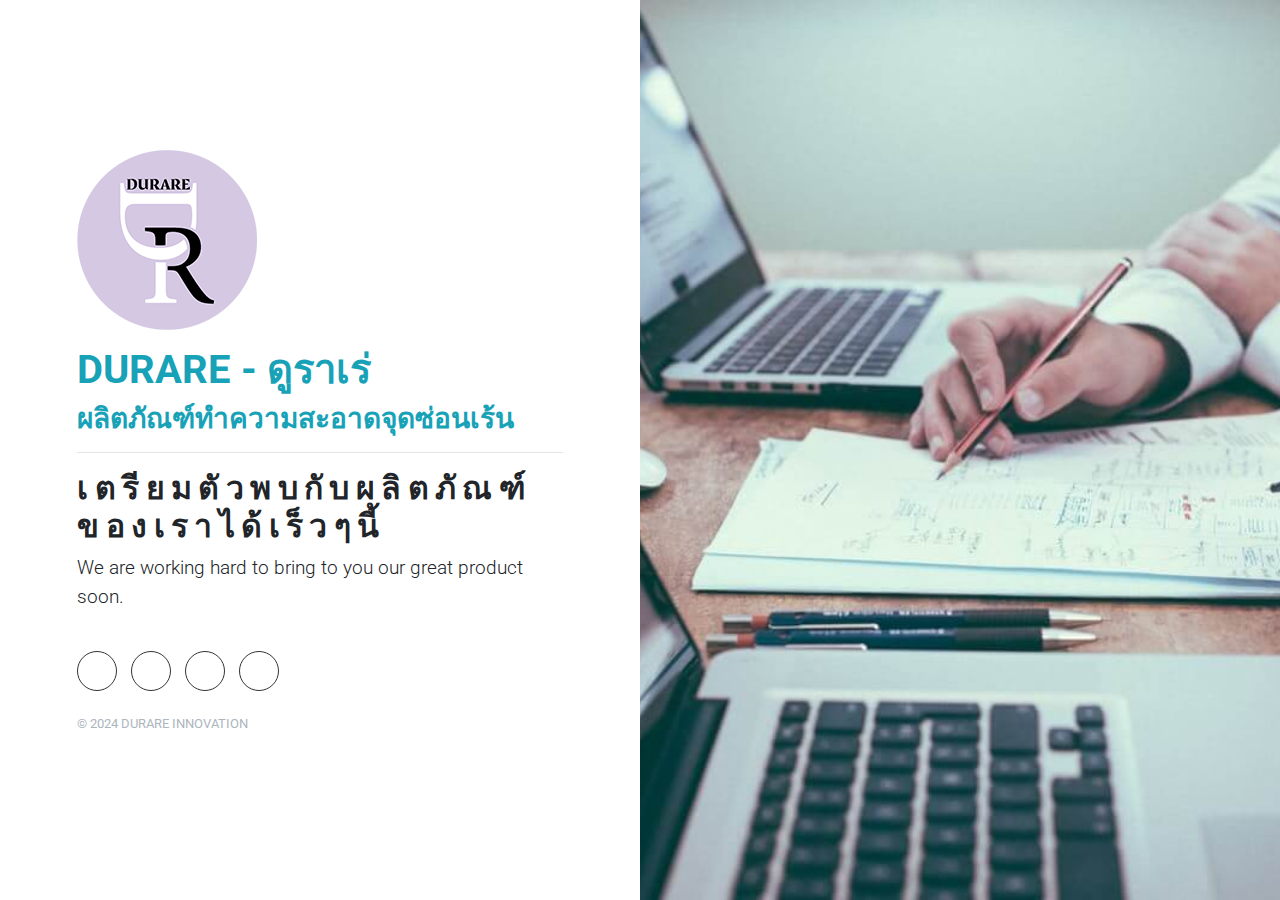
<file: index.html>
<!DOCTYPE html>
<html>

<head>
  <meta charset="utf-8">
  <meta http-equiv="X-UA-Compatible" content="IE=edge">
  <meta name="viewport" content="width=device-width, initial-scale=1, maximum-scale=1, user-scalable=no">
  <title>DURARE INNOVATION - ดูราเร่ อินโนเวชั่น</title>
  <meta name="description" content="DURARE INNOVATION">
  <meta name="viewport" content="width=device-width, initial-scale=1">
  <meta name="robots" content="all,follow">
  <link rel="stylesheet" href="vendor/bootstrap/css/bootstrap.min.css">
  <link rel="stylesheet" href="https://fonts.googleapis.com/css?family=Roboto:300,400,700">
  <link rel="stylesheet" href="css/style.default.css" id="theme-stylesheet">
  <link rel="stylesheet" href="css/custom.css">
  <link rel="shortcut icon" href="favicon.png">

  <!-- Tweaks for older IEs-->
  <!--[if lt IE 9]>
        <script src="https://oss.maxcdn.com/html5shiv/3.7.3/html5shiv.min.js"></script>
        <script src="https://oss.maxcdn.com/respond/1.4.2/respond.min.js"></script><![endif]-->

<!-- Facebook Pixel Code -->
<script>
  !function(f,b,e,v,n,t,s)
  {if(f.fbq)return;n=f.fbq=function(){n.callMethod?
  n.callMethod.apply(n,arguments):n.queue.push(arguments)};
  if(!f._fbq)f._fbq=n;n.push=n;n.loaded=!0;n.version='2.0';
  n.queue=[];t=b.createElement(e);t.async=!0;
  t.src=v;s=b.getElementsByTagName(e)[0];
  s.parentNode.insertBefore(t,s)}(window, document,'script',
  'https://connect.facebook.net/en_US/fbevents.js');
  fbq('init', '1039702646829847');
  fbq('track', 'PageView');
</script>
<noscript><img height="1" width="1" style="display:none"
  src="https://www.facebook.com/tr?id=1039702646829847&ev=PageView&noscript=1"
/></noscript>
<!-- End Facebook Pixel Code -->

<!-- Global site tag (gtag.js) - Google Analytics -->
<script async src="https://www.googletagmanager.com/gtag/js?id=G-700TGKJVV6"></script>
<script>
  window.dataLayer = window.dataLayer || [];
  function gtag(){dataLayer.push(arguments);}
  gtag('js', new Date());

  gtag('config', 'G-700TGKJVV6');
</script>
</head>

<body>
  <!-- Messenger Chat Plugin Code -->
  <div id="fb-root"></div>

  <!-- Your Chat Plugin code -->
  <div id="fb-customer-chat" class="fb-customerchat">
  </div>

  <div class="container-fluid">
    <div class="row min-vh-100">
      <div class="col-xl-5 col-lg-6 col-md-8 p-5 p-lg-4 mx-auto d-flex align-items-center">
        <div>
          <p> <img src="img/logo180.png" class="img-fluid" alt="Durare Logo"></p>
          <h1 class="text-info">DURARE - ดูราเร่</h1>
          <h3 class="text-info">ผลิตภัณฑ์ทำความสะอาดจุดซ่อนเร้น</h3>
          <hr>
          <h2 class="text-uppercase">เตรียมตัวพบกับผลิตภัณฑ์ของเราได้เร็วๆนี้</h2>
          <p class="lead">We are working hard to bring to you our great product soon.</p>
          <p class="social">
            <a href="https://www.facebook.com/DurareInnovation" class="external facebook" data-toggle="tooltip"
              title="Facebook"><i class="fab fa-facebook-f fa-fw fa-lg"></i></a>
            <a href="https://www.instagram.com/durare.innovation" class="external instagram" data-toggle="tooltip"
              title="Instagram"><i class="fab fa-instagram fa-fw fa-lg"></i></a>
             <a href="https://www.tiktok.com/@durare.innovation" class="external tiktok" data-toggle="tooltip"
              title="Tiktok"><i class="fab fa-tiktok fa-fw fa-lg"></i></a>
            <a href="https://lin.ee/pGHqIew" class="external line" data-toggle="tooltip" title="Line"><i
                class="fab fa-line fa-fw fa-lg"></i></a>
            <!-- <span data-toggle="modal" data-target="#myModal">
              <a class="gmap" data-toggle="tooltip" title="Google Maps"><i class="fas fa-map-marked-alt fa-fw fa-lg">
                </i></a>
            </span> -->

          </p>

            <script id="dbd-init" src="https://www.trustmarkthai.com/callbackData/initialize.js?t=0-39-5-b9ffe84a5a4a47a8597f920b73684a0066b71e798866"></script>
<div id="Certificate-banners"></div>

          <p class="credit">&copy; 2024 DURARE INNOVATION</p>
        </div>
      </div>
      <div style="background-image: url('img/pexels-photo-40120.jpg');" class="col-xl-6 col-lg-5 col-md-4 intro-right d-none d-sm-block">
      </div>
    </div>
  </div>

  <!-- <div class="modal" id="myModal" data-backdrop="static" data-keyboard="false">
    <div class="modal-dialog  modal-dialog-centered  modal-lg">
      <div class="modal-content">

        <div class="modal-header">
          <h4 class="modal-title"><i class="fas fa-map-marked-alt fa-fw fa-lg"> </i> Google Maps</h4>
          <button type="button" class="close" data-dismiss="modal">&times;</button>
        </div>

        <div class="modal-body">
          <div class="embed-responsive embed-responsive-21by9">
            <iframe class="embed-responsive-item"
              src=""></iframe>
          </div>

        </div>

        <div class="modal-footer">
          <button type="button" class="btn btn-danger" data-dismiss="modal">Close</button>
        </div>

      </div>
    </div>
  </div> -->

  <script src="vendor/jquery/jquery.min.js"></script>
  <script src="vendor/bootstrap/js/bootstrap.bundle.min.js"></script>
  <script src="js/front.js"></script>
<link rel="stylesheet" href="https://cdnjs.cloudflare.com/ajax/libs/font-awesome/6.2.1/css/all.min.css" 
      integrity="sha512-MV7K8+y+gLIBoVD59lQIYicR65iaqukzvf/nwasF0nqhPay5w/9lJmVM2hMDcnK1OnMGCdVK+iQrJ7lzPJQd1w==" 
      crossorigin="anonymous" 
      referrerpolicy="no-referrer" />

</body>

</html>

<script>
  $(document).ready(function () {
    $('[data-toggle="tooltip"]').tooltip();
  });
  
  var chatbox = document.getElementById('fb-customer-chat');
  chatbox.setAttribute("page_id", "101529442272941");
  chatbox.setAttribute("attribution", "biz_inbox");

  window.fbAsyncInit = function() {
    FB.init({
      xfbml            : true,
      version          : 'v11.0'
    });
  };

  (function(d, s, id) {
    var js, fjs = d.getElementsByTagName(s)[0];
    if (d.getElementById(id)) return;
    js = d.createElement(s); js.id = id;
    js.src = 'https://connect.facebook.net/th_TH/sdk/xfbml.customerchat.js';
    fjs.parentNode.insertBefore(js, fjs);
  }(document, 'script', 'facebook-jssdk'));
</script>
</file>
<file: css/custom.css>
/* your styles go here */
.credit {
  margin-top: 1rem;
}
</file>
<file: css/style.default.css>
/* 
========================================= 
========================================= 

   Bootstrapious Under Construction Template

========================================= 
========================================= */
/*
* 
* =====================
* GENERAL
* =====================
*
*/
@media (max-width: 991.98px) {
  h1 {
    font-size: 1.75rem !important;
  }
}

.intro-right {
  min-height: 500px;
  background: url("../img/pexels-photo-40120.jpg") center center no-repeat;
  background-size: cover;
}

.credit {
  margin-top: 3rem;
  font-size: 0.8rem;
  color: #adb5bd;
}

/*

=====================
SOCIAL LINKS
=====================

*/
.social {
  text-align: left;
  margin-top: 40px;
}

.social a {
  margin: 0 10px 0 0;
  color: #333;
  display: inline-block;
  width: 40px;
  height: 40px;
  border-radius: 20px;
  line-height: 40px;
  font-size: 13px;
  text-align: center;
  transition: all 0.2s ease-out;
  border: solid 1px #333;
}

.social a i {
  vertical-align: bottom;
  line-height: 40px;
}

.social a:hover {
  background: transparent;
}

.social a:hover.facebook {
  color: #4460ae;
  border-color: #4460ae;
}

.social a:hover.youtube {
  color: #c21f25;
  border-color: #c21f25;
}

.social a:hover.twitter {
  color: #3cf;
  border-color: #3cf;
}

.social a:hover.instagram {
  color: #cd4378;
  border-color: #cd4378;
}

.social a:hover.email {
  color: #e72a2a;
  border-color: #e72a2a;
}

.social a:hover.line {
  color: green;
  border-color: green;
}

.social a:hover.link {
  color: #871AFF;
  border-color: #871AFF;
}

.text-small {
  font-size: 0.9rem !important;
}

.text-uppercase {
  letter-spacing: 0.2em !important;
}

.headings-font-family {
  font-family: inherit !important;
}

.font-family-base {
  font-family: Roboto, "Helvetica Neue", Arial, sans-serif, "Apple Color Emoji", "Segoe UI Emoji", "Segoe UI Symbol" !important;
}

/*

=====================
STYLE SWITCHER FOR DEMO
=====================

*/
#style-switch-button {
  position: fixed;
  top: 120px;
  left: 0px;
  border-radius: 0;
  z-index: 2;
}

#style-switch {
  width: 300px;
  padding: 20px;
  position: fixed;
  top: 160px;
  left: 0;
  background: #fff;
  border: solid 1px #ced4da;
  z-index: 2000;
}

#style-switch h4 {
  color: #495057;
}

/* ========================================= 
   
      THEMING OF THE BOOTSTRAP COMPONENTS           

   ========================================= 
   
    3 - TYPE
    
*/
/*
 * 3. TYPE  
 */
body {
  font-family: Roboto, "Helvetica Neue", Arial, sans-serif, "Apple Color Emoji", "Segoe UI Emoji", "Segoe UI Symbol";
  font-size: 1rem;
  font-weight: 400;
  line-height: 1.5;
  color: #212529;
  background-color: #fff;
}

a {
  color: #2b90d9;
  text-decoration: none;
}

a:hover, a:focus {
  color: #1c669c;
  text-decoration: underline;
}

h1,
h2,
h3,
h4,
h5,
h6,
.h1,
.h2,
.h3,
.h4,
.h5,
.h6 {
  margin-bottom: 0.5rem;
  font-family: inherit;
  font-weight: 700;
  line-height: 1.2;
  color: inherit;
}

h1,
.h1 {
  font-size: 2.5rem;
}

h2,
.h2 {
  font-size: 2rem;
}

h3,
.h3 {
  font-size: 1.75rem;
}

h4,
.h4 {
  font-size: 1.5rem;
}

h5,
.h5 {
  font-size: 1.25rem;
}

h6,
.h6 {
  font-size: 1rem;
}

.lead {
  font-size: 1.2rem;
  font-weight: 300;
}

.display-1 {
  font-size: 6rem;
  font-weight: 300;
  line-height: 1.2;
}

.display-2 {
  font-size: 5.5rem;
  font-weight: 300;
  line-height: 1.2;
}

.display-3 {
  font-size: 4.5rem;
  font-weight: 300;
  line-height: 1.2;
}

.display-4 {
  font-size: 3.5rem;
  font-weight: 300;
  line-height: 1.2;
}

hr {
  border-top: 1px solid rgba(0, 0, 0, 0.1);
}

small,
.small {
  font-size: 80%;
  font-weight: 400;
}

mark,
.mark {
  padding: 0.2em;
  background-color: #fcf8e3;
}

.blockquote {
  padding: 0.5rem 1rem;
  margin-bottom: 2rem;
  font-size: 1.25rem;
  border-left: 5px solid #2b90d9;
}

.blockquote-footer {
  color: #6c757d;
}

.blockquote-footer::before {
  content: "\2014 \00A0";
}

.text-primary {
  color: #2b90d9 !important;
}

a.text-primary:hover, a.text-primary:focus {
  color: #2074b1 !important;
}
</file>
